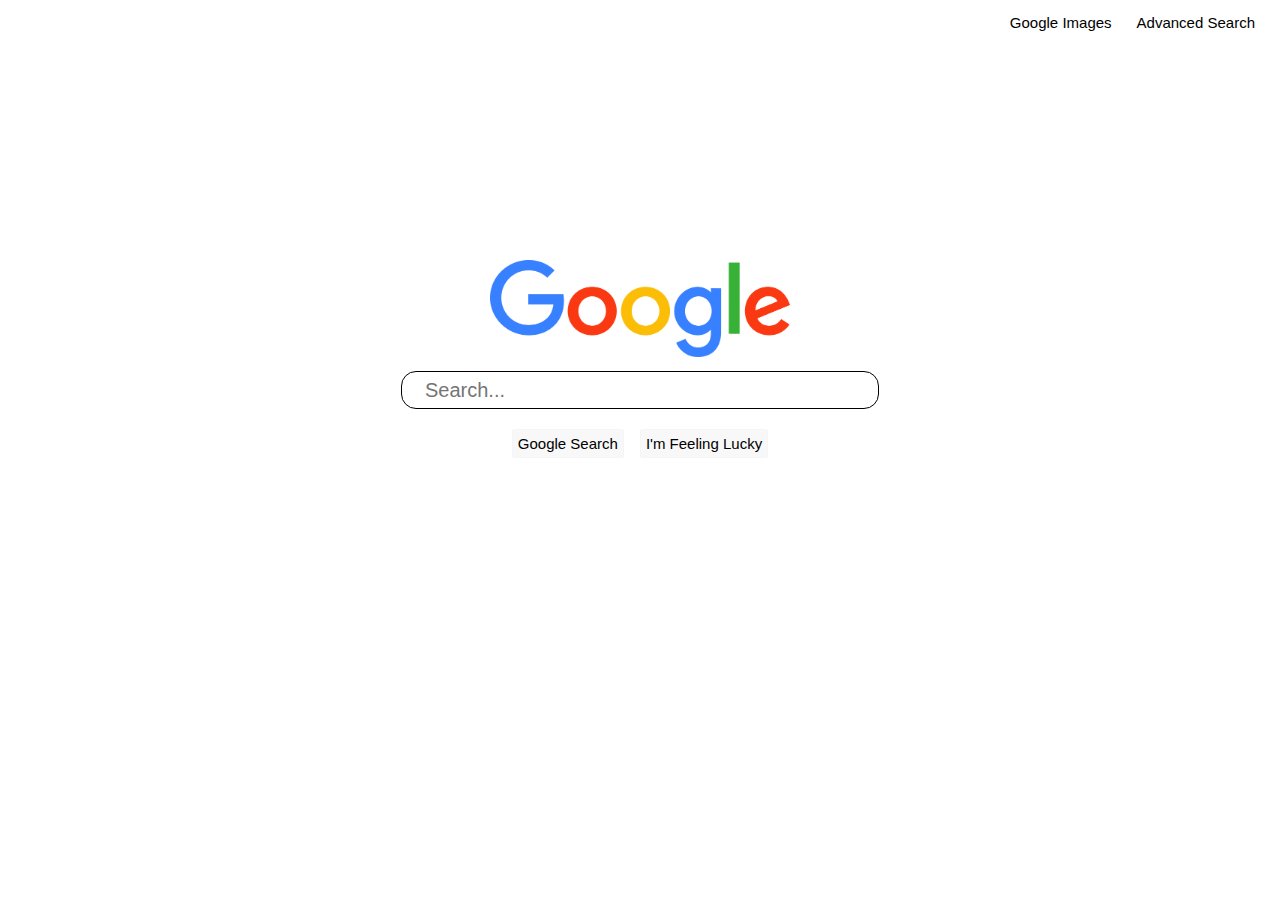
<file: index.html>
<!DOCTYPE html>
<html lang="en">
<head>
    <meta charset="UTF-8">
    <meta http-equiv="X-UA-Compatible" content="IE=edge">
    <meta name="viewport" content="width=device-width, initial-scale=1.0">
    <title>Document</title>
</head>
<body>
    <header class="head">
        <div id="links">
            <a href="imgsearch.html">Google Images</a>
            <a href="advsearch.html">Advanced Search</a>
        </div>
        <link rel="stylesheet" href="style.css">
    </header>

    <div id="main">
        <div id="logo"> 
             <img src="images/logo.png" width="300px" alt="logo">
        </div>
        
        <form action="https://www.google.com/search">
            <div id="input">
                <input type="text" name="q" placeholder="Search...">
            </div>

            <div id="button">
                <input type="submit" value="Google Search" name="btnK">
                <input type="submit" value="I'm Feeling Lucky" name="btnI">
            </div>
        </form>

    </div>
   

</body>
</html>
</file>
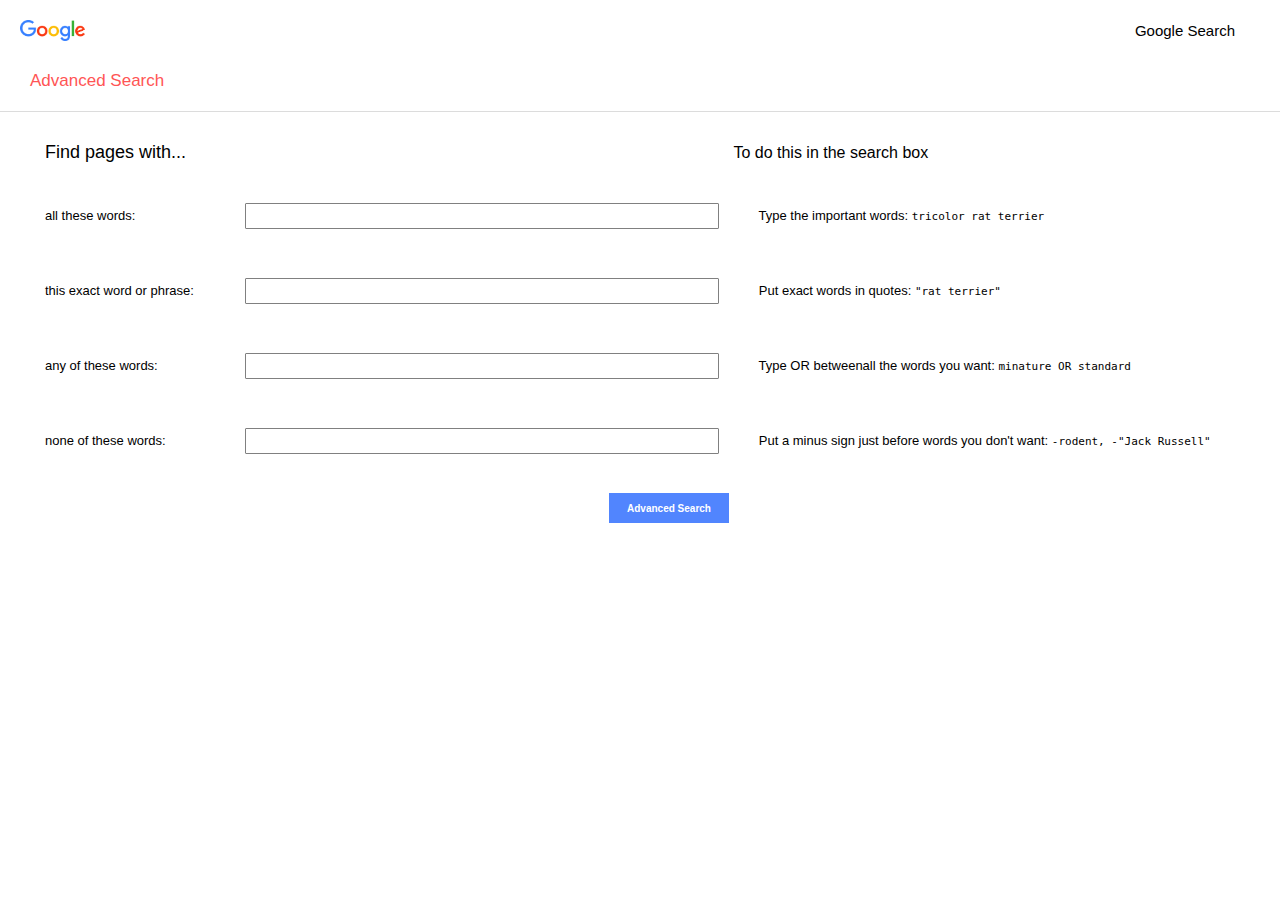
<file: advsearch.html>
<!DOCTYPE html>
<html lang="en">
<head>
    <meta charset="UTF-8">
    <meta http-equiv="X-UA-Compatible" content="IE=edge">
    <meta name="viewport" content="width=
    , initial-scale=1.0">
    <title>Document</title>
    <link rel="stylesheet" href="style.css">
</head>
<body>

    
    <header class="advancehead">
        <div class="logo">
            <img src="images/logo.png" alt="mini-logo">
        </div>

        <div id="links">
            <a href="index.html">Google Search</a>
        </div>
    </header>
    
    <div class="adv">
        <h2>Advanced Search</h2>
    </div>

   
    <form action="https://www.google.com/search">
        <div class="advInput">
            <div class="firstc">Find pages with...</div>
            <div class="field"></div>
            <div class="secondc">To do this in the search box</div>

        </div>

        <div class="advInput">
            <div class="fText">all these words:</div>
            <div class="field">
                <input type="text" name="as_q">
            </div>
            <div class=sText>
                Type the important words: <span>tricolor rat terrier</span>
            </div> 

        </div>

        <div class="advInput">
            <div class="fText">this exact word or phrase:</div>
            <div class="field">
                <input type="text" name="as_epq">
            </div>
            <div class=sText>
                Put exact words in quotes: <span>"rat terrier"</span>
            </div> 

        </div>

        <div class="advInput">
            <div class="fText">any of these words:</div>
            <div class="field">
                <input type="text" name="as_oq">
            </div>
            <div class=sText>
                Type OR betweenall the words you want: <span>minature OR standard</span>
            </div> 

        </div>

        <div class="advInput">
            <div class="fText">none of these words:</div>
            <div class="field">
                <input type="text" name="as_eq">
            </div>
            <div class=sText>
                Put a minus sign just before words you don't want: <span>-rodent, -"Jack Russell"</span>
            </div> 

        </div>
        <div class="advInput">
            <div id="advbutton">
                <input type="submit" value="Advanced Search">
            </div>
        </div>
    </form>

</body>
</html>
</file>
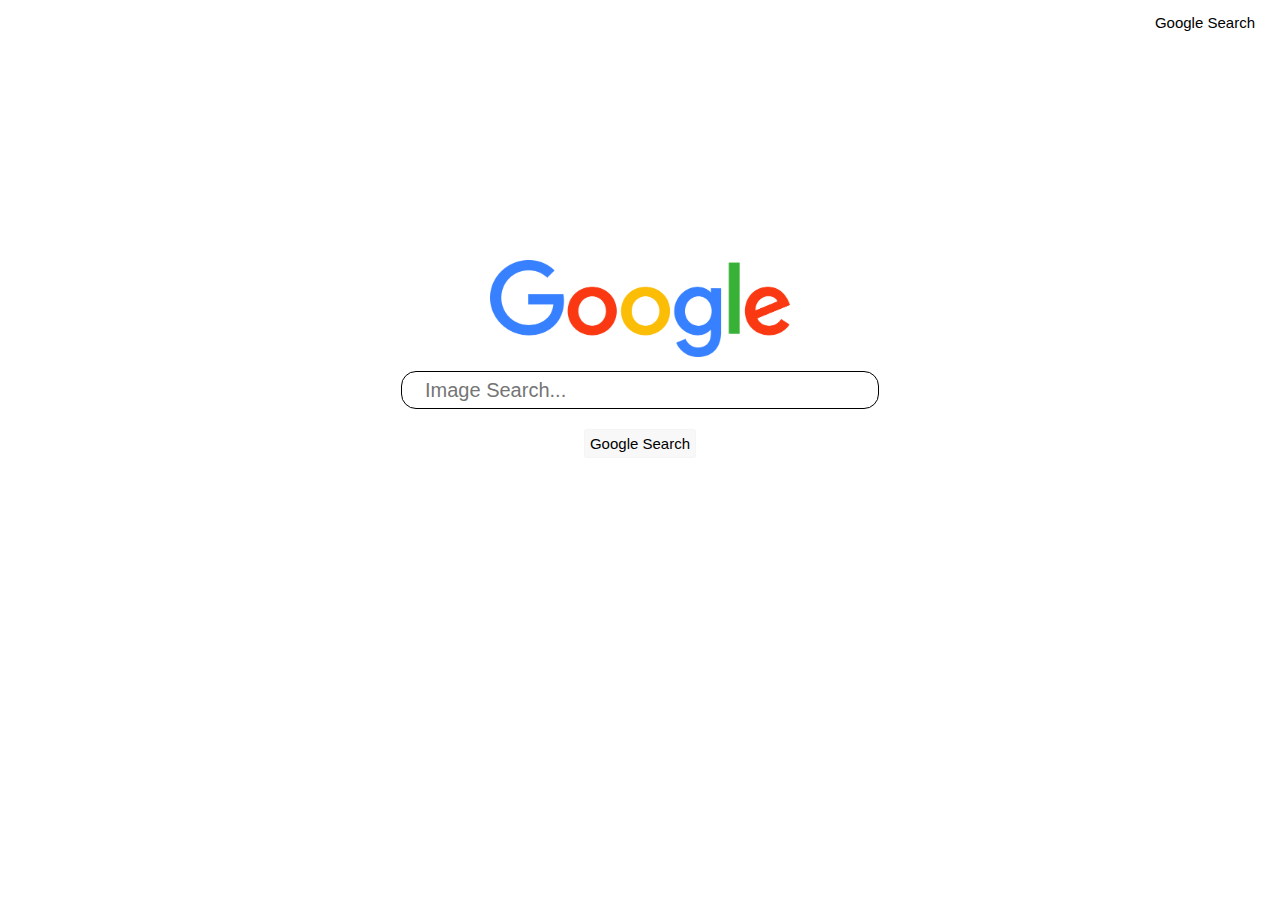
<file: imgsearch.html>
<!DOCTYPE html>
<html lang="en">
<head>
    <meta charset="UTF-8">
    <meta http-equiv="X-UA-Compatible" content="IE=edge">
    <meta name="viewport" content="width=device-width, initial-scale=1.0">
    <title>Document</title>
</head>

<body>
    <header class="head">
        <div id="links">
            <a href="index.html">Google Search</a>
        </div>
        <link rel="stylesheet" href="style.css">
    </header>

    <div id="main">
        <div id="image">
            <img src="images/logo.png" width="300px" alt="logo">
        </div>

        <form action="https://www.google.com/images" alt="logo">
            <div id="input">
                <input type="text" name="q" placeholder="Image Search...">
            </div>
            <div id="button">
                <input type="submit" value="Google Search">
            </div>
        </form>
    </div>
</body>
</html>
</file>
<file: style.css>
*{
    margin:0px;
    padding:0px;
}

body{
    font-family: arial, sans-serif;
}

.head{
    height:5vh;
    display:flex;
    align-items: center;
    justify-content: flex-end;
}

.head #links{
   margin-right: 25px; 
    display:flex;
}
.head #links a{
    margin-left: 25px;
    font-size:15px;
    text-decoration: none;
    color:black;
   
}
.head #links a:hover{
    border-bottom: 2px solid black;
}

.advancehead #links{
    margin-right: 25px; 
     display:flex;
 }
 .advancehead #links a{
     margin-left: 25px;
     font-size:15px;
     text-decoration: none;
     color:black;
    
 }
 .advancehead #links a:hover{
     border-bottom: 2px solid black;
 }

 
#main{
    
    padding-bottom:15vh;
    height: 72vh;
    display: flex;
    flex-direction:column;
    align-items:center;
    justify-content: center;
    
}

#main #input{
    display:flex;
    align-items:center;
    padding:13px;
    border: 1px solid;
    height: 10px;
    border-radius: 15px;
    width: 450px;
    margin-top: 10px;
}

#main #input:hover{
    box-shadow: 0 0 5px grey;
}

#main #input input{
    width:100%;
    border: none;
    box-shadow:none !important;
    outline: none !important;
    margin-left: 10px;
    font-size: 20px;

}

#main #button{
    display: flex;
    justify-content: center;
}

#main #button input{
    background-color: rgba(242, 242, 242, 0.558);
    border: 1px solid rgba(242, 242, 242, 0.558) ;
    border-radius: 3px;
    font-size: 15px;
    padding: 5px;
    margin: 20px 8px;
    text-align:center;
    cursor:pointer;
}
#main #button input:hover{
    box-shadow: 0 0 5px grey;
}

.advancehead{
    display:flex;
    align-items:center;
    justify-content: space-between;
    padding: 20px;
}

.adv{
    border-bottom: 1px solid gainsboro;
}
.adv h2{
    color:rgb(255, 85, 85);
    font-size: 17px;
    text-decoration: none;
    margin-bottom: 20px;
    margin-left: 30px;
    margin-top: 10px;
    font-weight:normal;
}

.logo{
    width:auto;
    display:flex;
    align-items:center;
}
.logo img{
    width:65px;
    height:auto;
}


.advInput{
    display:flex;
    align-items: center;
    max-width: 1140px;
    min-width:200px;
    width: 96%;
    margin: 30px 2% 0 45px;
}

.advInput .firstc{
    font-size: 18px;
    min-width: 167px;
    width: 16%;
    font-weight:500;
}


.advInput .fText{
    width: 200px;
    font-size: 13px;
}
.advInput .field{
    width:200px;
    width:40%;
}

.advInput .field input{
    border-radius: 1px;
    border: 1px solid gray;
    font-size: 12px;
    height:22px;
    padding: 1px 8px;
    width: 100%;
}
.advInput .secondc{
    margin-left: 50px;
}
.advInput .sText {
    width: 30%;
    min-width:20px;
    font-size:13px;
    white-space: pre;

}

span{
    font-family:monospace;
    font-size: 11px;
    white-space:pre;
}
.advInput #advbutton{

    width:60%;
    display: flex;
    justify-content: flex-end;
}
#advbutton input{
    height:30px;
    min-width: 120px;
    font-size: 10px;
    background-color: rgb(81, 133, 254);
    color:white;
    border:none;
    font-weight: bold;
    cursor:pointer;
}
</file>
